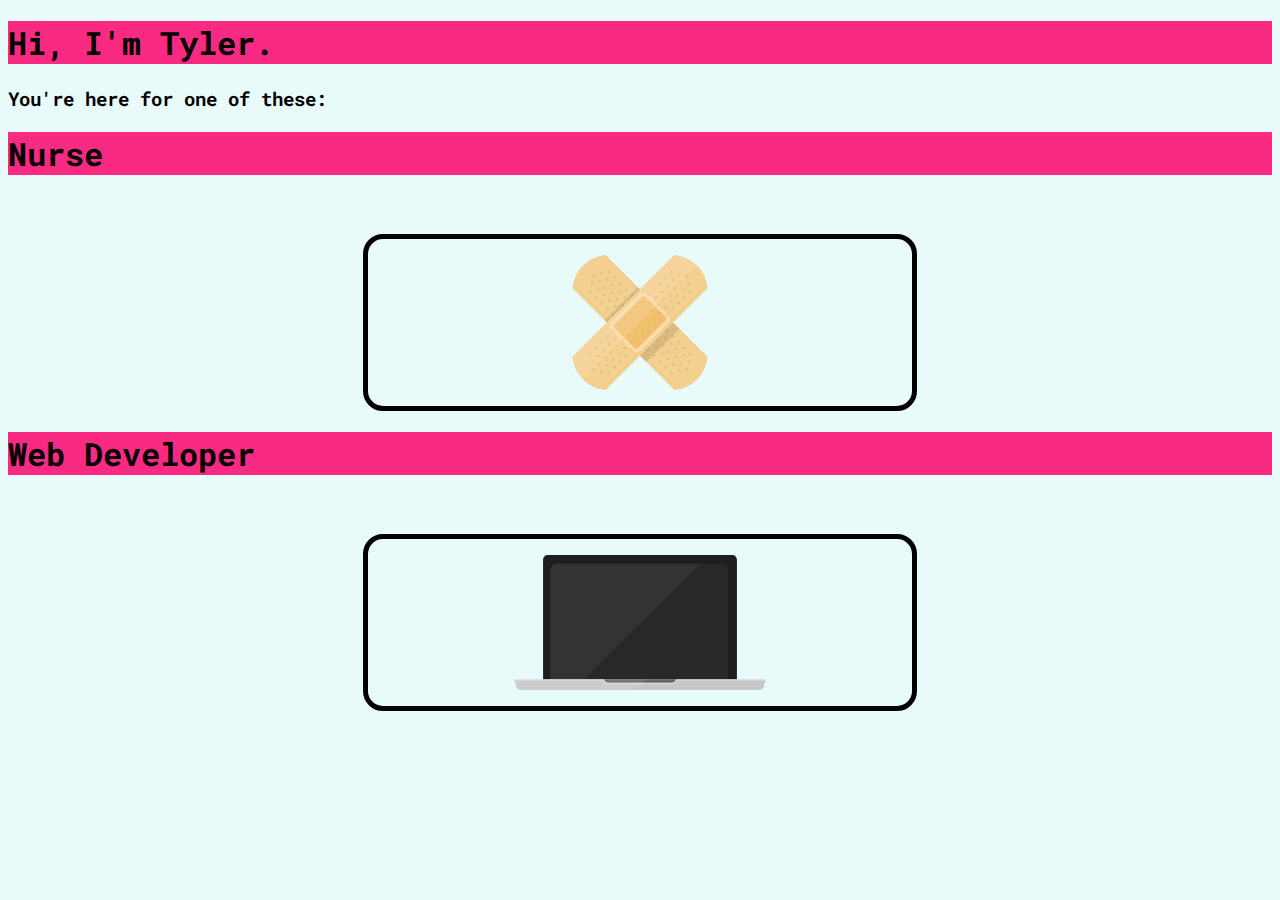
<file: index.html>
<!DOCTYPE html>
<html lang="en">
<head>
    <meta charset="UTF-8">
    <meta name="viewport" content="width=device-width, initial-scale=1.0">
    <title>Ty Lewis</title>
    <link rel="stylesheet" href="style-index.css">
    <link rel="preconnect" href="https://fonts.googleapis.com">
    <link rel="preconnect" href="https://fonts.gstatic.com" crossorigin>
    <link href="https://fonts.googleapis.com/css2?family=Roboto+Mono:wght@300&display=swap" rel="stylesheet">
</head>

<body>
    <h1>Hi, I'm Tyler.</h1>
    <h3>You're here for one of these:</h3>
    <h1>Nurse</h1>
    <p>very therapeutic</p>
    <a href="./public/nurse.html"><img src="./assets/icons/band-aid-part-2-svgrepo-com.svg" alt="Pill bottle"/></a>
    <h1>Web Developer</h1>
    <p>hack the planet</p>
    <a href="./public/developer.html"><img src="./assets/icons/laptop-illustration-svgrepo-com-cropped.svg" alt="laptop"/></a>
</body>
</html>
</file>
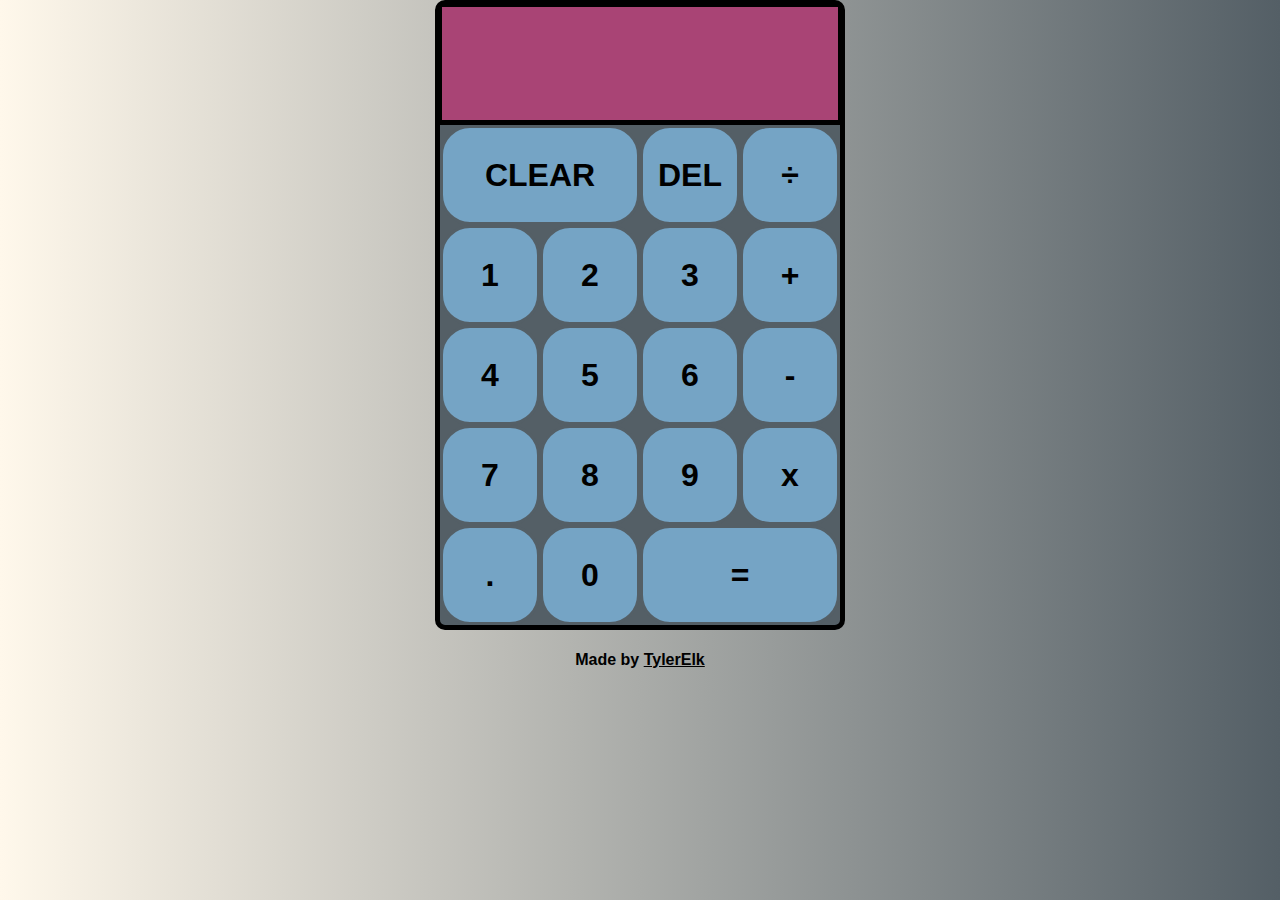
<file: public/calculator.html>
<!DOCTYPE html>
<html lang="en">
<head>
    <meta charset="UTF-8">
    <meta name="viewport" content="width=device-width, initial-scale=1.0">
    <title>Calculator</title>
    <link rel="stylesheet" href="../calcstyle.css">
</head>
<body>
    <div class="calculator">
        <div class="output">
            <div class="previous-input"></div>
            <div class="current-input"></div>
        </div>
        <button class="spanned" id="clear">CLEAR</button>
        <button class="input" id="delete">DEL</button>
        <button class="input operator">÷</button>
        <button class="input number">1</button>
        <button class="input number">2</button>
        <button class="input number">3</button>
        <button class="input operator">+</button>
        <button class="input number">4</button>
        <button class="input number">5</button>
        <button class="input number">6</button>
        <button class="input operator">-</button>
        <button class="input number">7</button>
        <button class="input number">8</button>
        <button class="input number">9</button>
        <button class="input operator">x</button>
        <button class="input number">.</button>
        <button class="input number">0</button>
        <button class="spanned" id="equals">=</button>
    </div>
    <h4>Made by <a href="https://github.com/tylerelk/">TylerElk</a></h4>
</body>
</html>

<script src="../public/calcscript.js"></script>
</file>
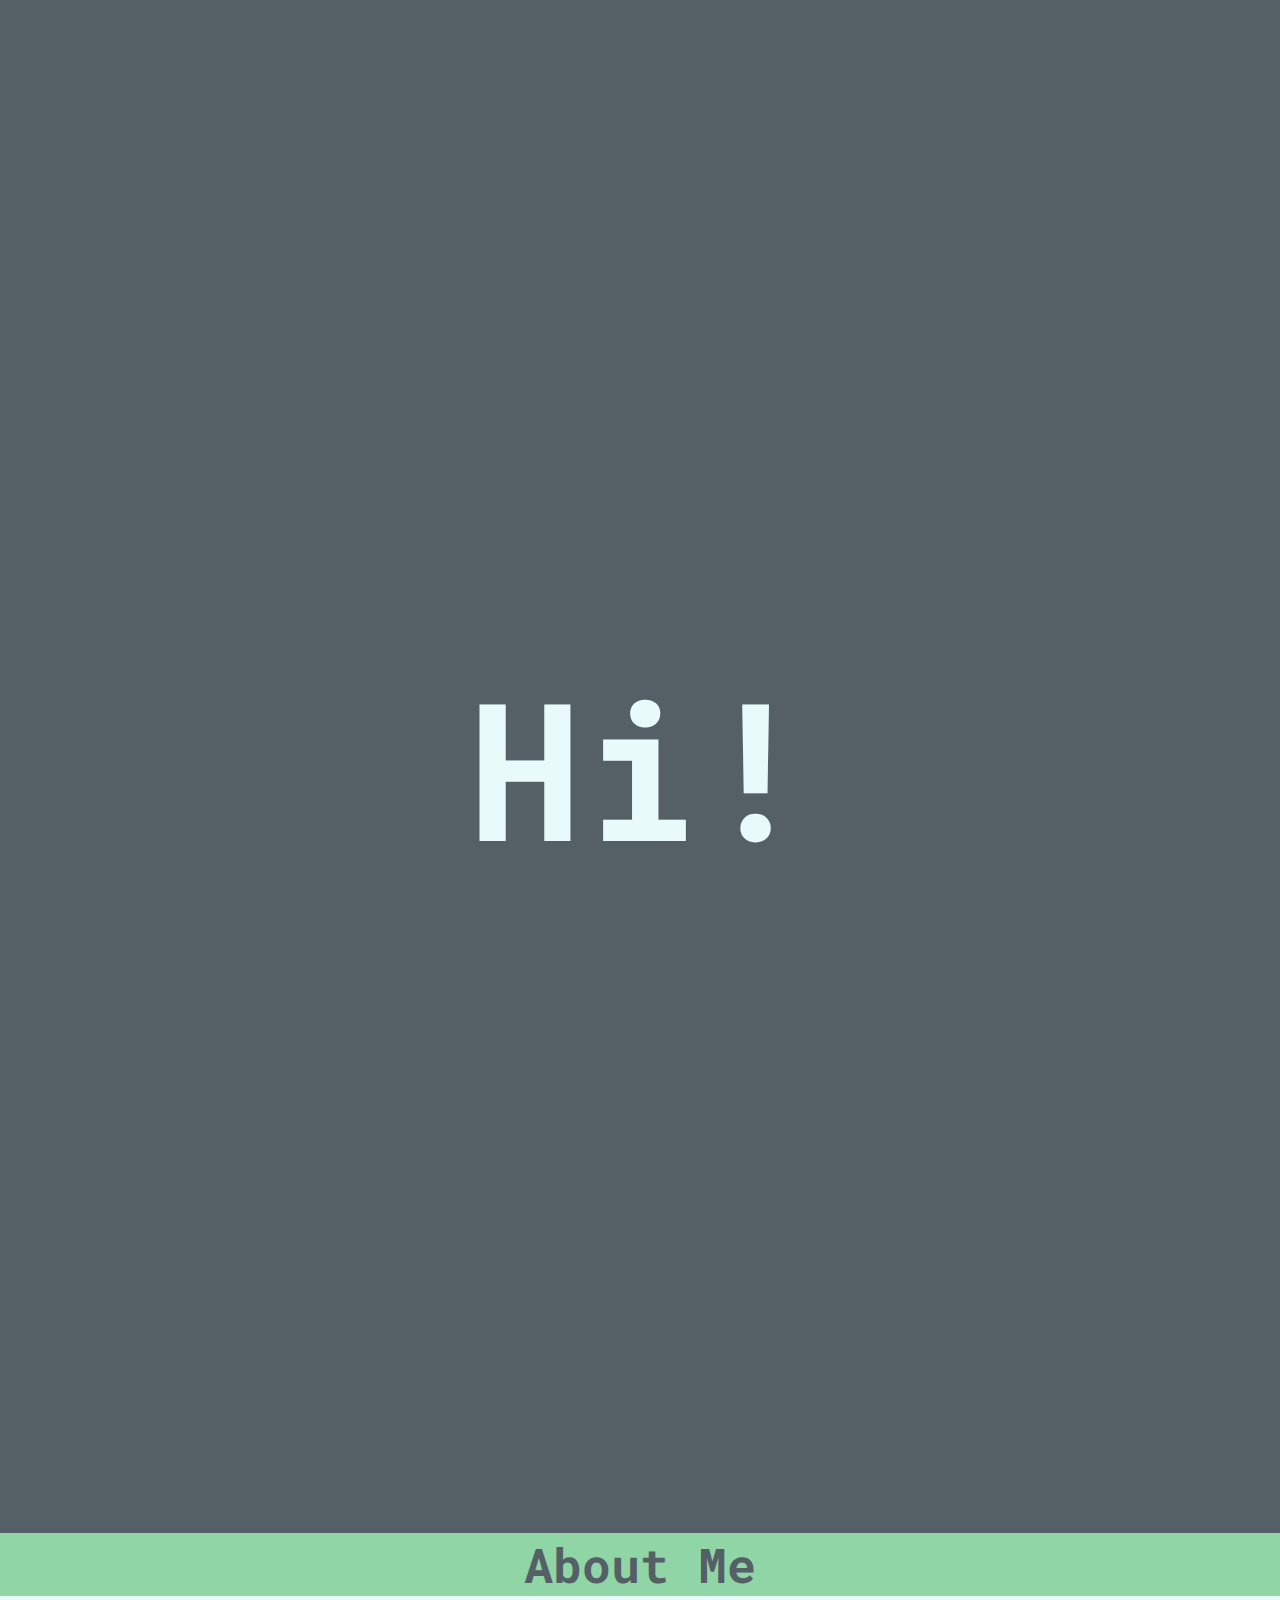
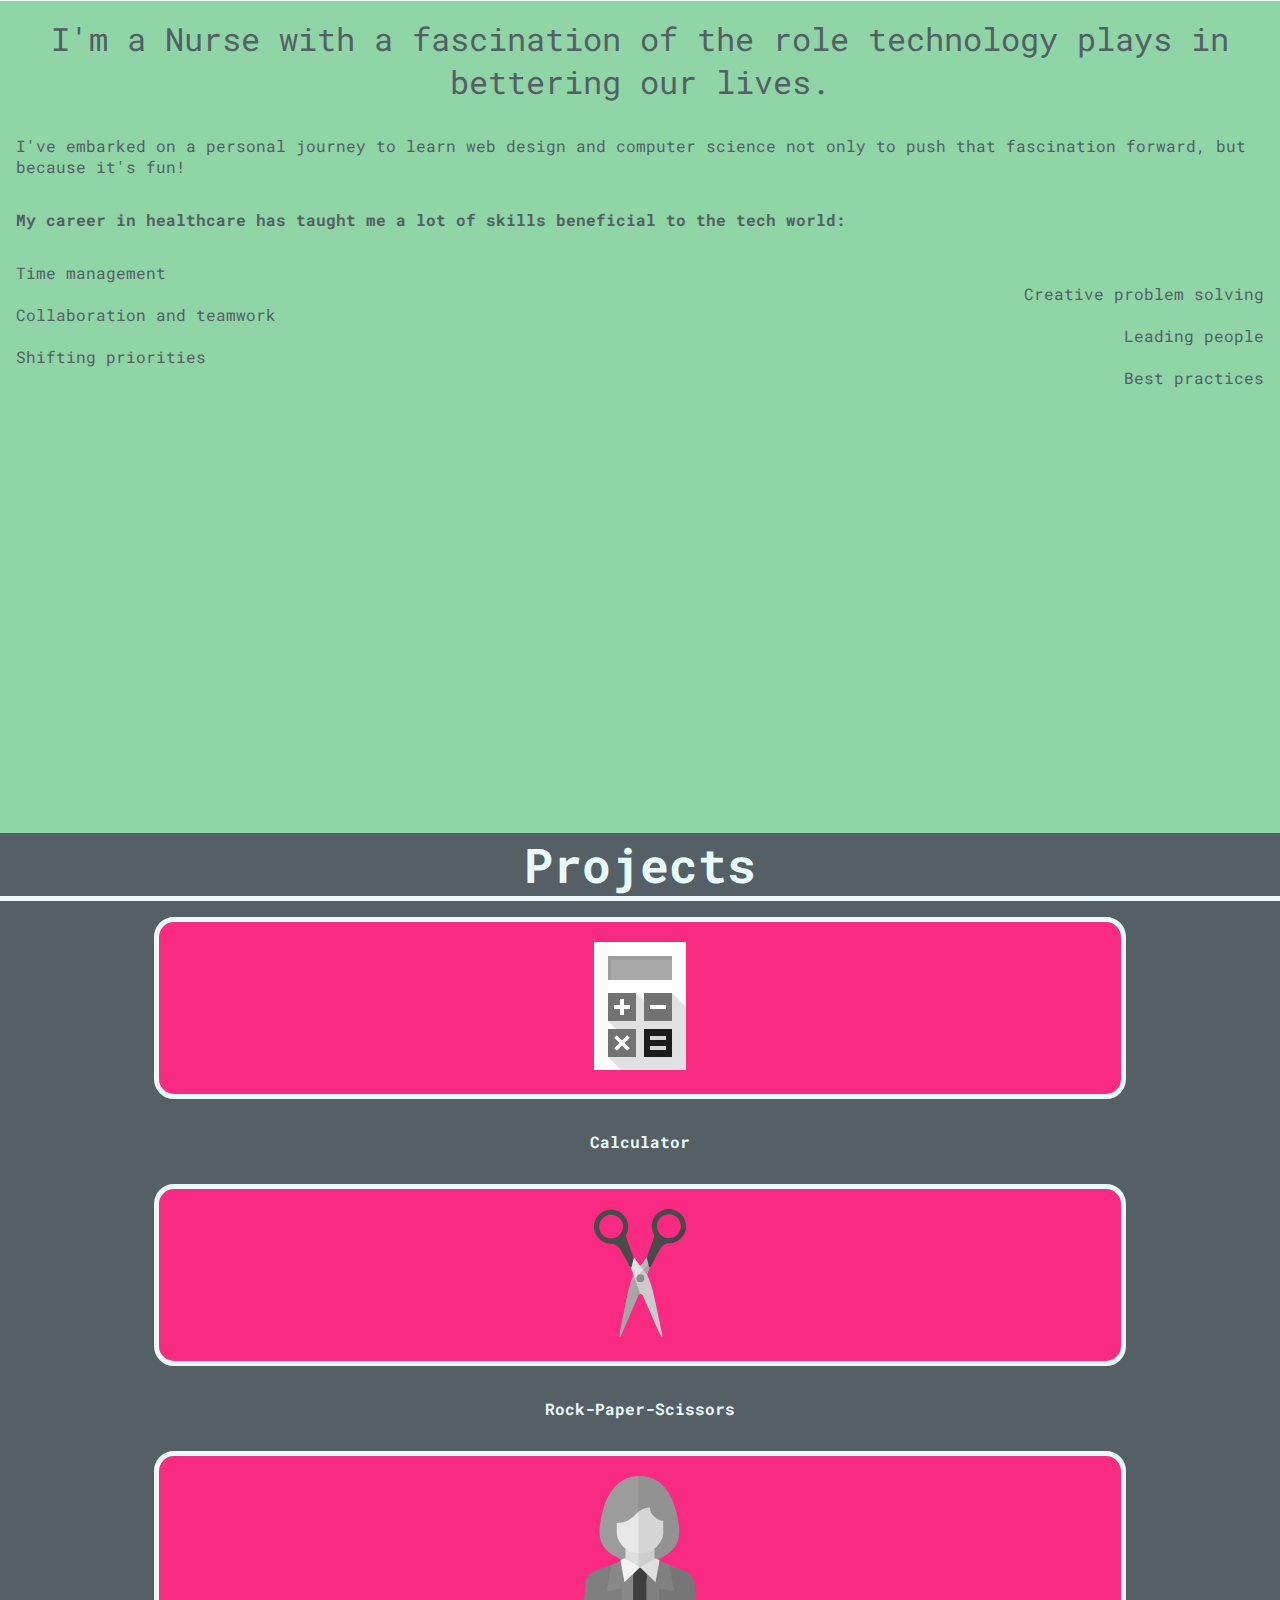
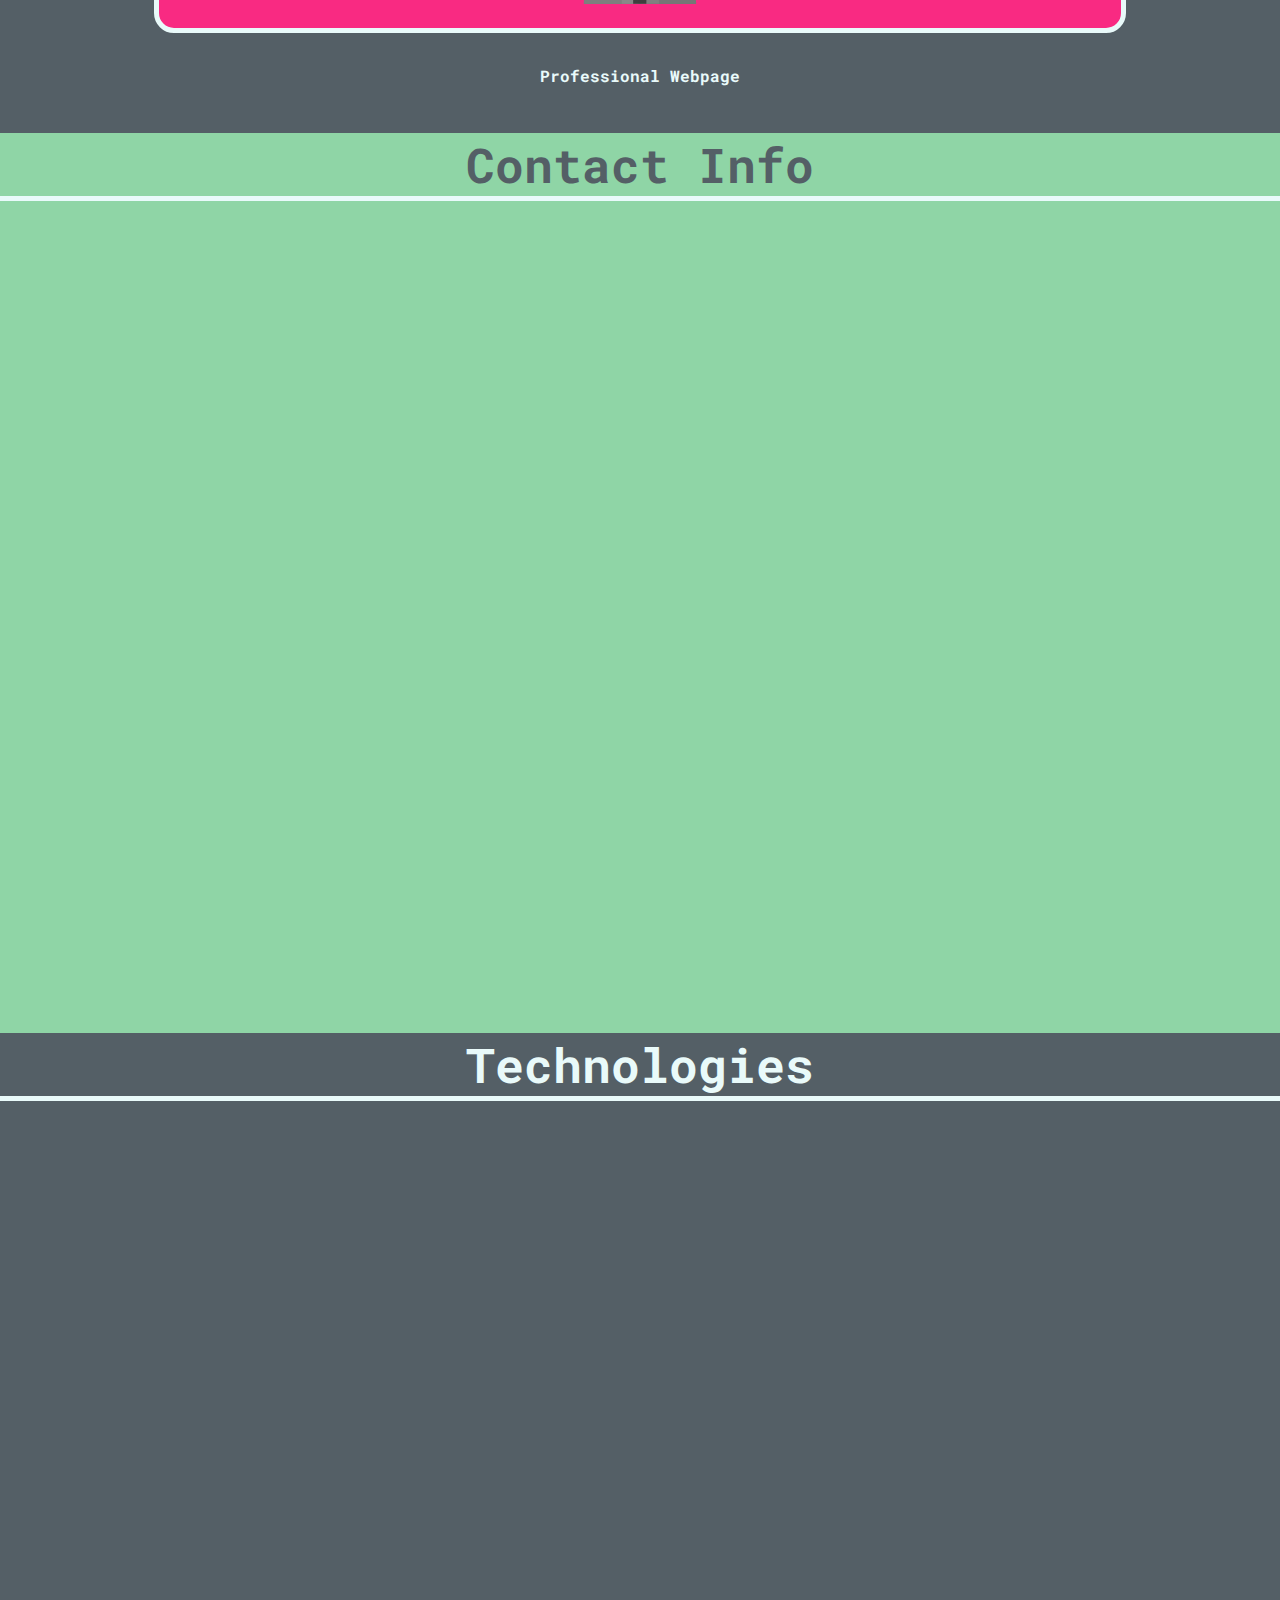
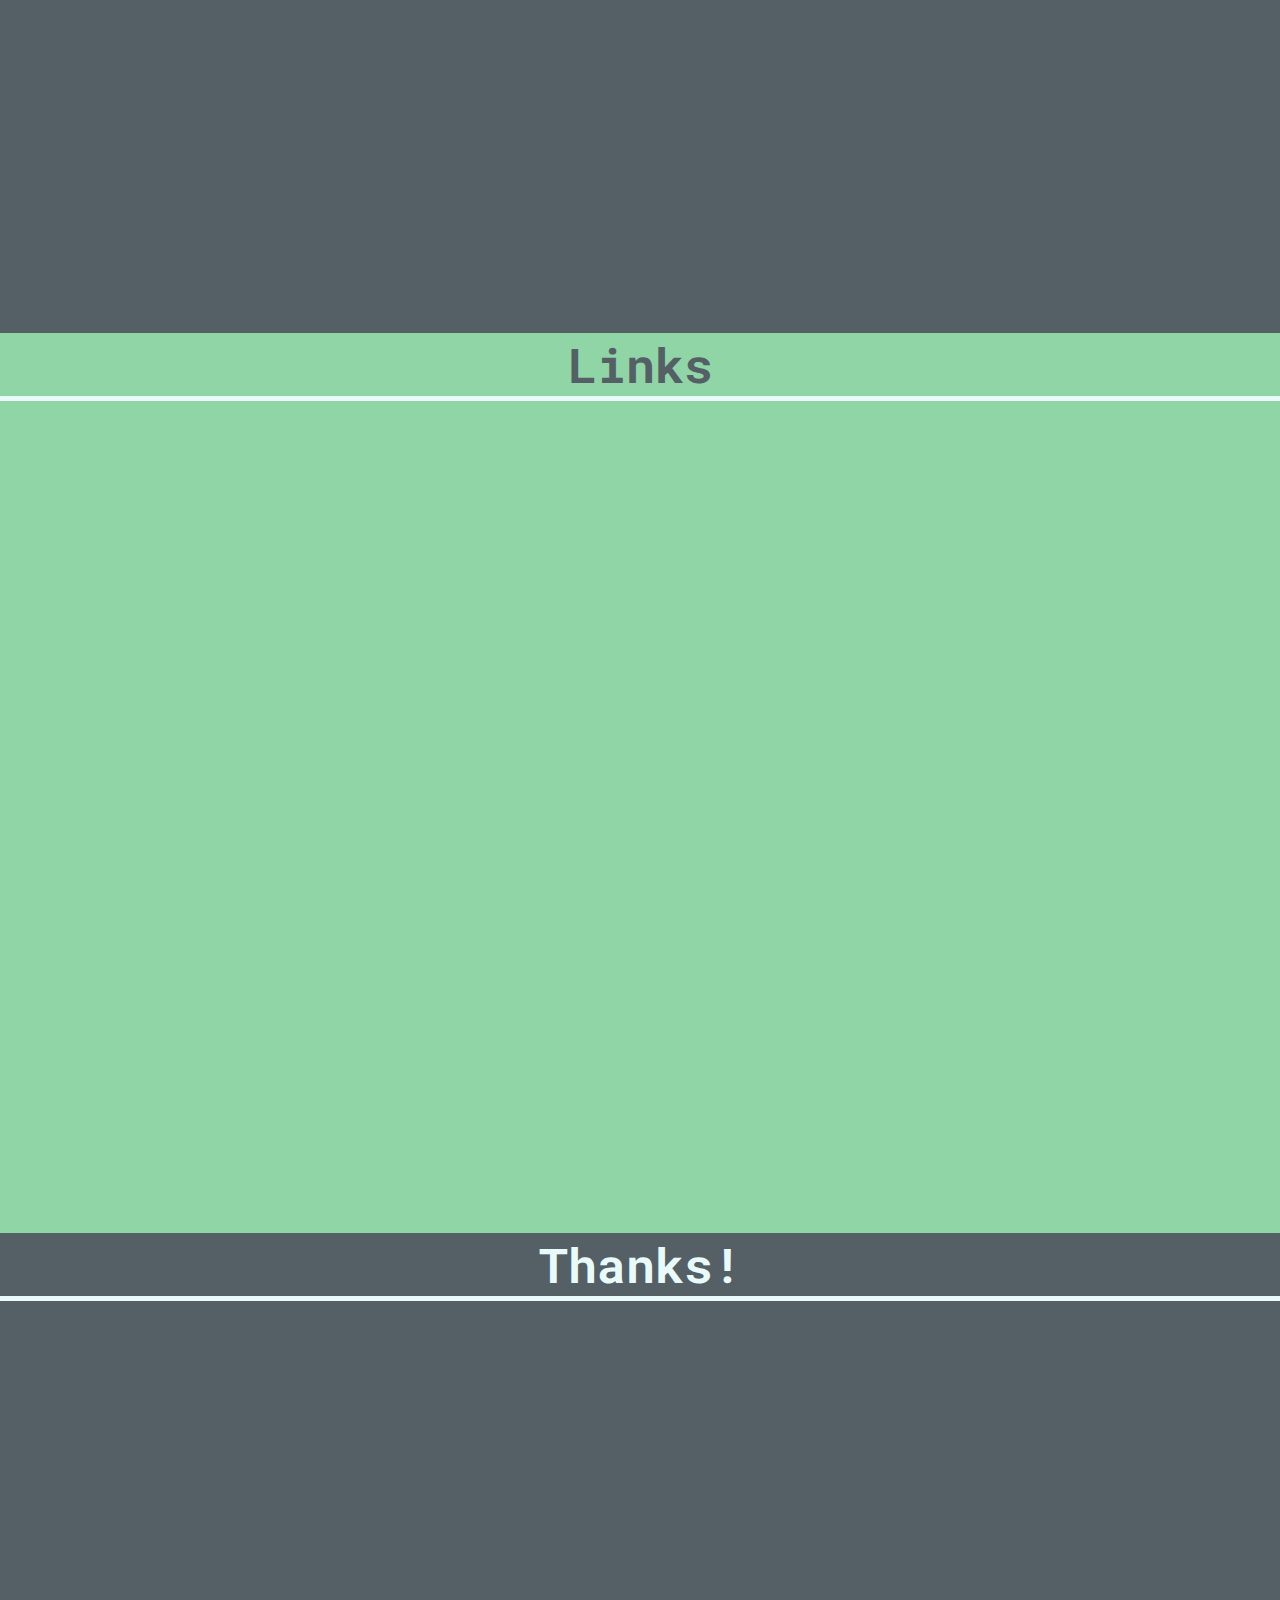
<file: public/developer.html>
<!DOCTYPE html>
<html lang="en">
  <head>
    <meta charset="UTF-8" />
    <meta name="viewport" content="width=device-width, initial-scale=1.0" />
    <title>Ty the Nurse</title>
    <link rel="stylesheet" href="../style.css" />
    <link rel="preconnect" href="https://fonts.googleapis.com" />
    <link rel="preconnect" href="https://fonts.gstatic.com" crossorigin />
    <link
      href="https://fonts.googleapis.com/css2?family=Roboto+Mono:wght@300&display=swap"
      rel="stylesheet"
    />
  </head>
  <body>
    <div id="dev-scroll-container">
      <section class="dev-section"><h1 id="hi">Hi!</h1></section>
      <section class="dev-section">
        <h2 class="heading">About Me</h2>
        <p>I'm a Nurse with a fascination of the role technology plays in bettering our lives.</p>
        <p>I've embarked on a personal journey to learn web design and computer science not only to push that fascination forward, but because it's fun!</p>
        <h3>My career in healthcare has taught me a lot of skills beneficial to the tech world:</h3>
        <ul>
          <li>Time management</li>
          <li>Creative problem solving</li>
          <li>Collaboration and teamwork</li>
          <li>Leading people</li>
          <li>Shifting priorities</li>
          <li>Best practices</li>
        </ul>
      </section>
      <section class="dev-section">
        <h2 class="heading">Projects</h2>
        <div class="dev-tile-container">
          <div class="project-tile">
            <a href="../public/calculator.html">
              <img src="../assets/icons/calculator-part-2-svgrepo-com.svg" alt="Calculator"/>
            </a>
          </div>
          <h3>Calculator</h3>
          <div class="project-tile">
            <a href="../public/rock-paper-scissors.html">
              <img src="../assets/icons/scissors-part-2-svgrepo-com-cropped.svg" alt="Scissors"/>
            </a>
          </div>
          <h3>Rock-Paper-Scissors</h3>
          <div class="project-tile">
            <a href="###">
              <img src="../assets/icons/woman-svgrepo-com.svg" alt="Professional Woman"/>
            </a>
          </div>
          <h3>Professional Webpage</h3>
        </div>
      </section>
      <section class="dev-section">
        <h2 class="heading">Contact Info</h2>
      </section>
      <section class="dev-section">
        <h2 class="heading">Technologies</h2>
      </section>
      <section class="dev-section">
        <h2 class="heading">Links</h2>
      </section>
      <section class="dev-section">
        <h2 class="heading">Thanks!</h2>
      </section>
    </div>
  </body>
</html>
</file>
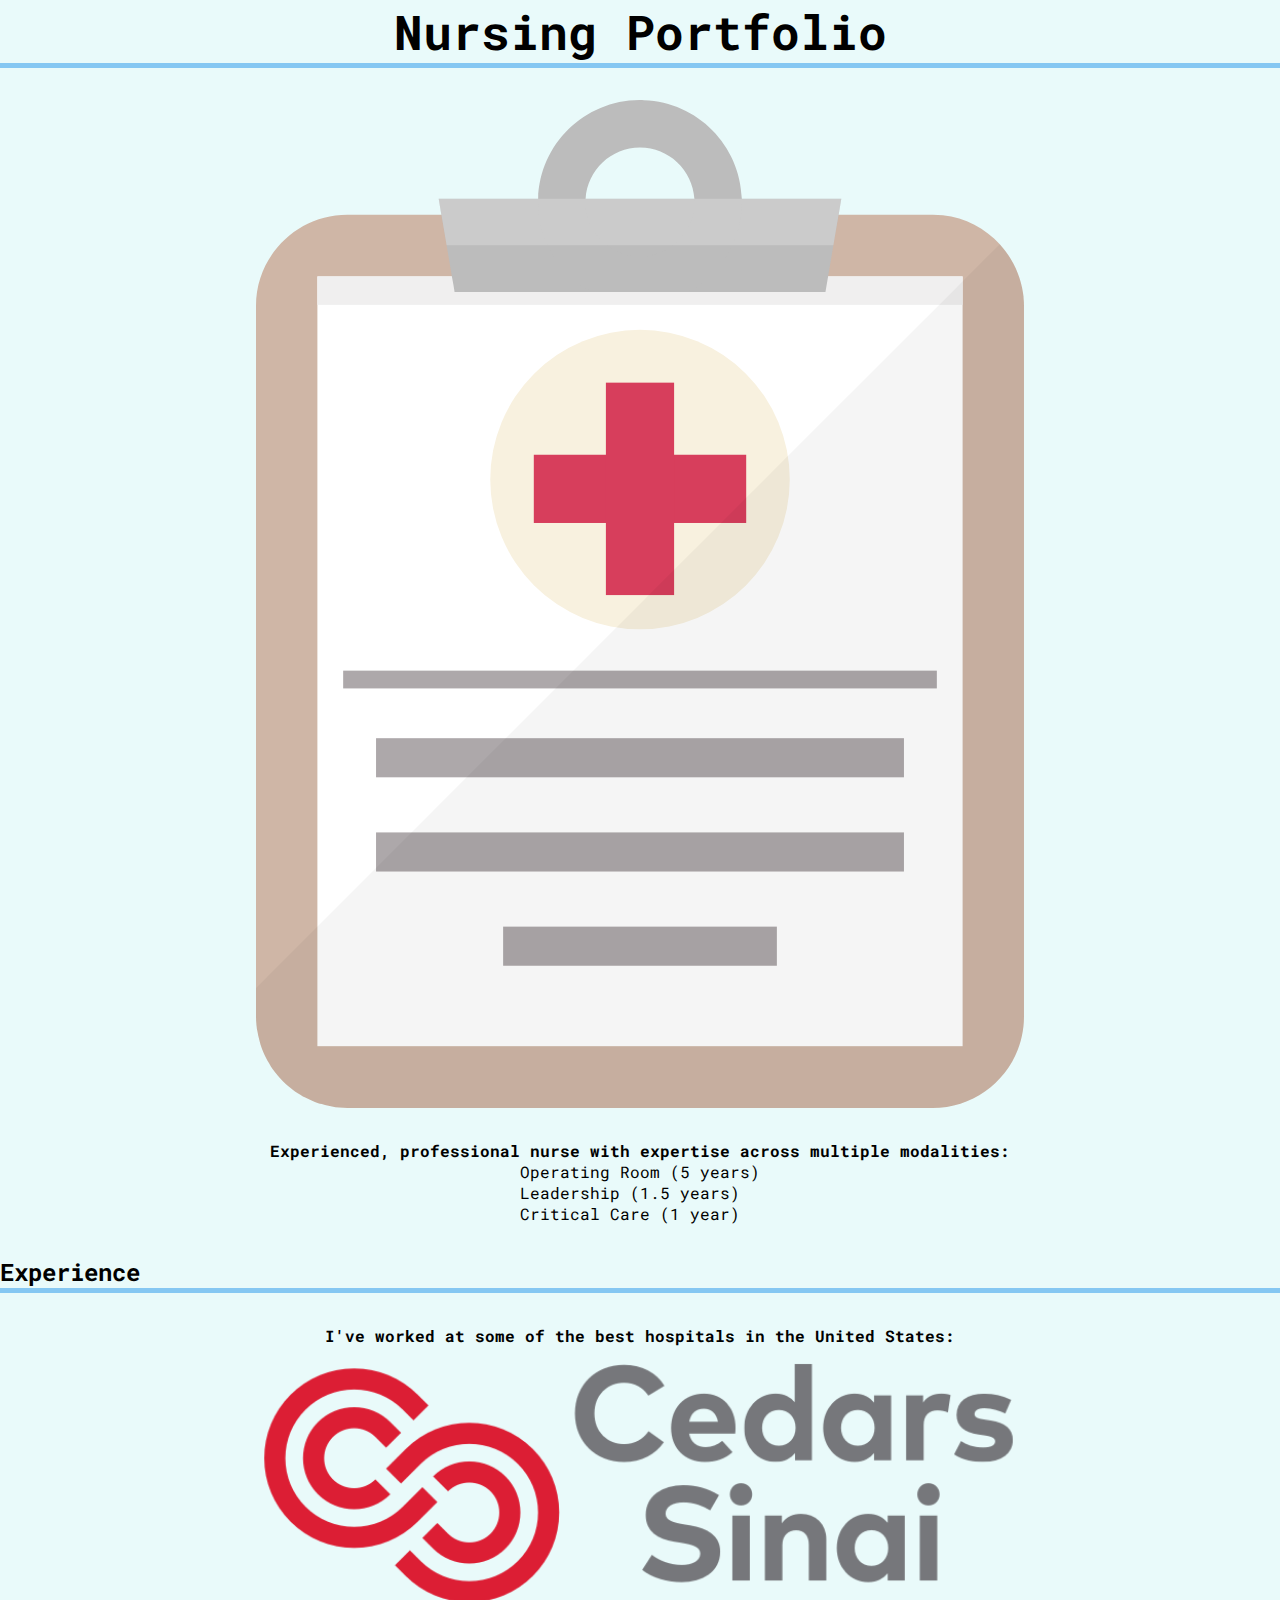
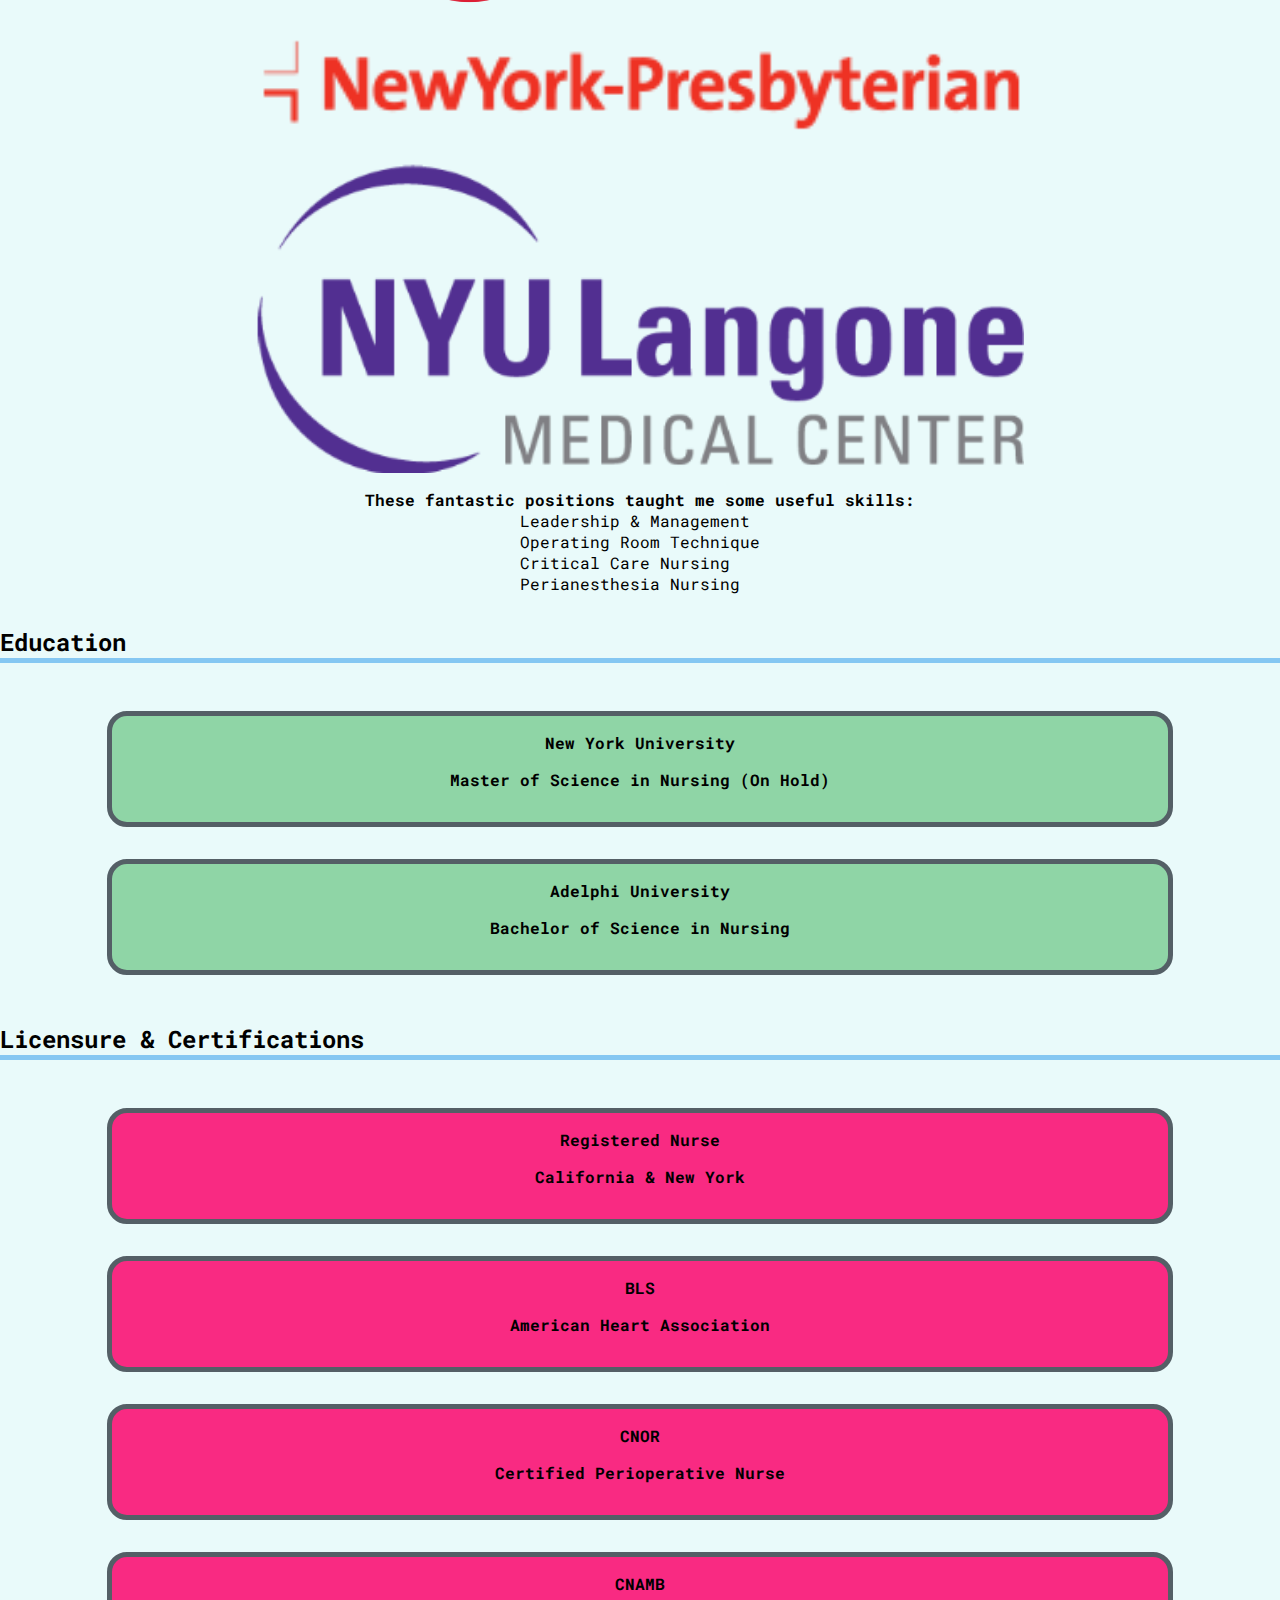
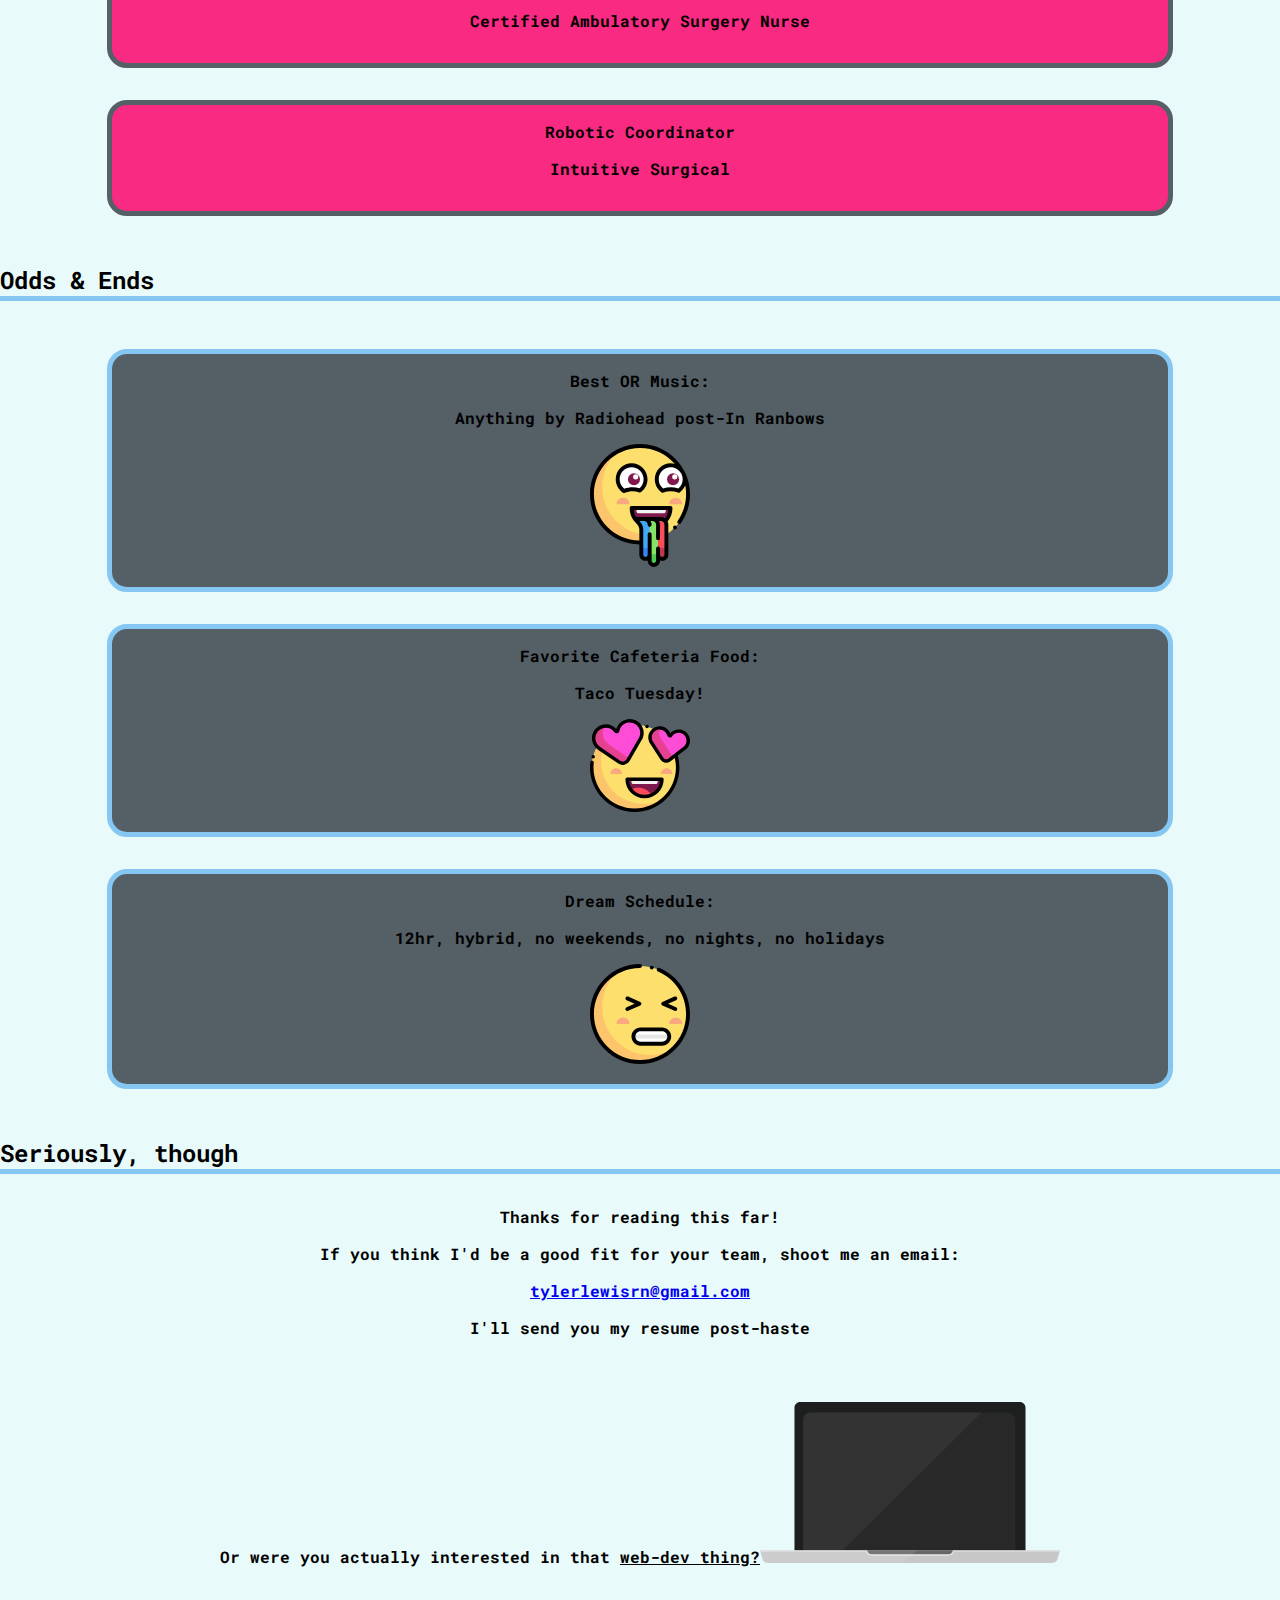
<file: public/nurse.html>
<!DOCTYPE html>
<html lang="en">
<head>
    <meta charset="UTF-8">
    <meta name="viewport" content="width=device-width, initial-scale=1.0">
    <title>Ty the Nurse</title>
    <link rel="stylesheet" href="../style.css">
    <link rel="preconnect" href="https://fonts.googleapis.com">
    <link rel="preconnect" href="https://fonts.gstatic.com" crossorigin>
    <link href="https://fonts.googleapis.com/css2?family=Roboto+Mono:wght@300&display=swap" rel="stylesheet">
</head>
<body>
    <h2 class="heading">Nursing Portfolio</h2>
    <section class="section-container">
        <img src="../assets/icons/hospital-chart-style-s-svgrepo-com.svg" alt="medical chart" id="header-image"/>
        <h1>Experienced, professional nurse with expertise across multiple modalities:</h1>
        <ul>
            <li>Operating Room (5 years)</li>
            <li>Leadership (1.5 years)</li>
            <li>Critical Care (1 year)</li>
        </ul>
    </section>
    <h2 class="heading">Experience</h2>
    <section class="section-container">
        <h2>I've worked at some of the best hospitals in the United States:</h2>
        <img class="company-logo" src="../assets/cedars-logo.png" alt="Cedars Sinai Logo"/>
        <img class="company-logo" src="../assets/nyp-logo.png" alt="New York Presbyterian Logo"/>
        <img class="company-logo" src="../assets/nyulh-logo.png" alt="NYU Langone Health Logo"/>
        <h2>These fantastic positions taught me some useful skills:</h2>
        <ul>
            <li>Leadership & Management</li>
            <li>Operating Room Technique</li>
            <li>Critical Care Nursing</li>
            <li>Perianesthesia Nursing</li>
        </ul>
    </section>
    <h2 class="heading">Education</h2>
    <section class="section-container">
        <div class="school-tile">
            <h1>New York University</h1>
            <h3>Master of Science in Nursing (On Hold)</h3>
        </div>
        <div class="school-tile">
            <h1>Adelphi University</h1>
            <h3>Bachelor of Science in Nursing</h3>
        </div>
    </section>
    <h2 class="heading">Licensure & Certifications</h2>
    <section class="section-container">
        <div class="cert-tile">
            <h1>Registered Nurse</h1>
            <h3>California & New York</h3>
        </div>
        <div class="cert-tile">
            <h1>BLS</h1>
            <h3>American Heart Association</h3>
        </div>
        <div class="cert-tile">
            <h1>CNOR</h1>
            <h3>Certified Perioperative Nurse</h3>
        </div>
        <div class="cert-tile">
            <h1>CNAMB</h1>
            <h3>Certified Ambulatory Surgery Nurse</h3>
        </div>
        <div class="cert-tile">
            <h1>Robotic Coordinator</h1>
            <h3>Intuitive Surgical</h3>
        </div>
    </section>
    <h2 class="heading">Odds & Ends</h2>
    <section class="section-container">
        <div class="misc-tile">
            <h1>Best OR Music:</h1>
            <h3>Anything by Radiohead post-In Ranbows</h3>
            <img src="../assets/icons/vomiting-1-svgrepo-com.svg" alt="Rainbow-vomit emoji" width="100rem"/>
        </div>
        <div class="misc-tile">
            <h1>Favorite Cafeteria Food:</h1>
            <h3>Taco Tuesday!</h3>
            <img src="../assets/icons/in-love-svgrepo-com.svg" alt="Rainbow-vomit emoji" width="100rem"/>
        </div>
        <div class="misc-tile">
            <h1>Dream Schedule:</h1>
            <h3>12hr, hybrid, no weekends, no nights, no holidays</h3>
            <img src="../assets/icons/exhausted-svgrepo-com.svg" alt="Rainbow-vomit emoji" width="100rem"/>
        </div>
    </section>
    <h2 class="heading">Seriously, though</h2>
    <section class="footer-section">
        <h1>Thanks for reading this far!</h1>
        <h3>If you think I'd be a good fit for your team, shoot me an email:</h3>
        <h1><a href="mailto:tylerlewisrn@gmail.com">tylerlewisrn@gmail.com</a></h1>
        <h3>I'll send you my resume post-haste</h3>
        <h4>Or were you actually interested in that <a href="../public/developer.html" style="color: black">web-dev thing?<img src="../assets/icons/laptop-illustration-svgrepo-com.svg" alt="smily" width="300em" style="margin-top: 3em;"/></a></h4>
    </section>
</body>
</html>
</file>
<file: style-index.css>
:root {
    --grey: #545F66;
    --light: #e9fafa;
    --blue: #85C7F2;
    --green: #8FD5A6;
    --pink: #F92A82;
}

html {
    font-family: 'Roboto Mono', monospace;
    background-color: var(--light);
}

p {
    color: var(--light)
}

p:hover {
    color: var(--grey)
}

img {
    width: 40vw;
    height: 15vh;
    margin: 0 auto;
    border: 5px solid black;
    border-radius: 20px;
    display: flex;
    justify-content: center;
    align-items: center;
    padding: 1em;
}

img:hover {
    background-color: var(--pink);
}

h1 {
    background-color: var(--pink);
}
</file>
<file: calcstyle.css>
:root {
    --black: #545F66;
    --white: #85c6f2ad;
    --red: #f92a8483;
    --grey: #FFF8EB;
}

* {
    box-sizing: border-box;
    font-family: Impact, Haettenschweiler, 'Arial Narrow Bold', sans-serif;
    font-weight: bold;
}

body {
    padding: 0;
    margin: 0;
    background: linear-gradient(to right, var(--grey), var(--black));
}

.output {
    border: 2px solid black;
}

.calculator {
    width: fit-content;
    height: fit-content;
    margin: auto;
    background: var(--black);
    border: 5px solid black;
    border-radius: 10px;
    display: grid;
    justify-content: center;
    align-content: center;
    grid-template-columns: repeat(4, 100px);
    grid-template-rows: minmax(120px, auto) repeat(5, 100px);
}

.input, .spanned {
    font-size: 2rem;
    border: 3px solid var(--black);
    border-radius: 30px;
    background-color: var(--white);
    outline: none;
}

.input:hover, .spanned:hover {
    color: var(--red);
    box-shadow: 0 0 0 2px var(--red) inset;
}

.spanned {
    grid-column: span 2;
}

.output {
    grid-column: 1 / -1;
    background-color: var(--red);
    border-bottom: 5px solid black;
    display: flex;
    align-items: flex-end;
    justify-content: space-between;
    flex-direction: column;
    padding: 0.5rem;
    word-wrap: break-word;
    word-break: break-all;
}

.previous-input {
    color: var(--black);
    font-size: 1.5rem;
}

.current-input {
    color: black;
    font-size: 2.5rem;
}

h4 {
    text-align: center;
}

h4 a {
    color: black;
}

@media (max-width: 600px) {
    * {
        color: black;
        font-family:'Trebuchet MS', 'Lucida Sans Unicode', 'Lucida Grande', 'Lucida Sans', Arial, sans-serif
    }
}
</file>
<file: style.css>
:root {
    --grey: #545F66;
    --light: #e9fafa;
    --blue: #85C7F2;
    --green: #8FD5A6;
    --pink: #F92A82;
}

* {
    margin: 0;
    padding: 0;
    border: 0;
    outline: 0;
    font-size: 100%;
    vertical-align: baseline;
    background: transparent;
}

html {
    font-family: 'Roboto Mono', monospace;
    background-color: var(--light);
    overflow-y: scroll;
    scroll-snap-type: y proximity;
    height: -webkit-fill-available;
}

body {
    min-height: 100vh;
    min-height: -webkit-fill-available;
    margin: 0;
}

.heading {
    border-bottom: 5px solid var(--blue);
    scroll-snap-align: start;
    font-size: 1.5rem;
    margin: 2rem auto;
}

.heading:nth-of-type(1) {
    text-align: center;
    font-size: 3em;
    margin: 0;
}

.section-container {
    display: flex;
    flex-direction: column;
    align-items: center;
}

#header-image {
    width: 60vw;
    margin: 2rem auto;
}

.company-logo {
    width: 60vw;
    margin: 1em auto;
}

ul {
    list-style-type: none;
    padding: 0;
}

.school-tile {
    border: 5px solid var(--grey);
    border-radius: 20px;
    background-color: var(--green);
    margin: 1em auto;
    padding: 1rem;
    width: 80vw;
    text-align: center;
    scroll-snap-align: start;
}

.cert-tile {
    border: 5px solid var(--grey);
    border-radius: 20px;
    background-color: var(--pink);
    margin: 1em auto;
    padding: 1rem;
    width: 80vw;
    text-align: center;
    scroll-snap-align: start;
}

.misc-tile {
    border: 5px solid var(--blue);
    border-radius: 20px;
    background-color: var(--grey);
    margin: 1em auto;
    padding: 1rem;
    width: 80vw;
    text-align: center;
    scroll-snap-align: start;
}

.footer-section {
    height: 100vh;
    text-align: center;
}

/* Dev-specific */

.dev-section {
    width: 100%;
    min-height: 100vh;
    margin: 0;
}

.dev-section ul, p, h3 {
    padding: 1rem;
    margin: auto;
}

.dev-tile-container {
    width: 90%;
    margin: auto;
    display: flex;
    flex-direction: column;
    justify-content: space-around;
    align-items: center;
}

.dev-section:nth-of-type(odd) {
    background-color: var(--grey);
    color: var(--light)
}

.dev-section:nth-of-type(even) {
    background-color: var(--green);
    color: var(--grey);
}

.dev-section .heading {
    border-bottom: 5px solid var(--light);
}

.dev-section p:nth-of-type(1) {
    font-size: 2em;
    text-align: center
}

.dev-section ul li:nth-of-type(odd) {
    text-align: left;
}

.dev-section ul li:nth-of-type(even) {
    text-align: right;
}

#hi {
    font-size: 12em;
    text-align: center;
    padding: 50% 0;
}

.project-tile {
    width: 80%;
    margin: 1rem auto;
    font-size: 0.9em;
    border: 5px solid var(--light);
    background-color: var(--pink);
    border-radius: 20px;
    padding: 20px;
    text-align: center;
    display: flex;
    flex-direction: column;
    justify-content: space-around;
}

.project-tile img {
    width: 8rem;
    height: 8rem;
    margin: 0;
}

.project-tile a {
    color: var(--light);
    text-decoration: none;
    filter: grayscale(1);
}

.project-tile a:hover {
    filter: grayscale(0);
}
</file>
